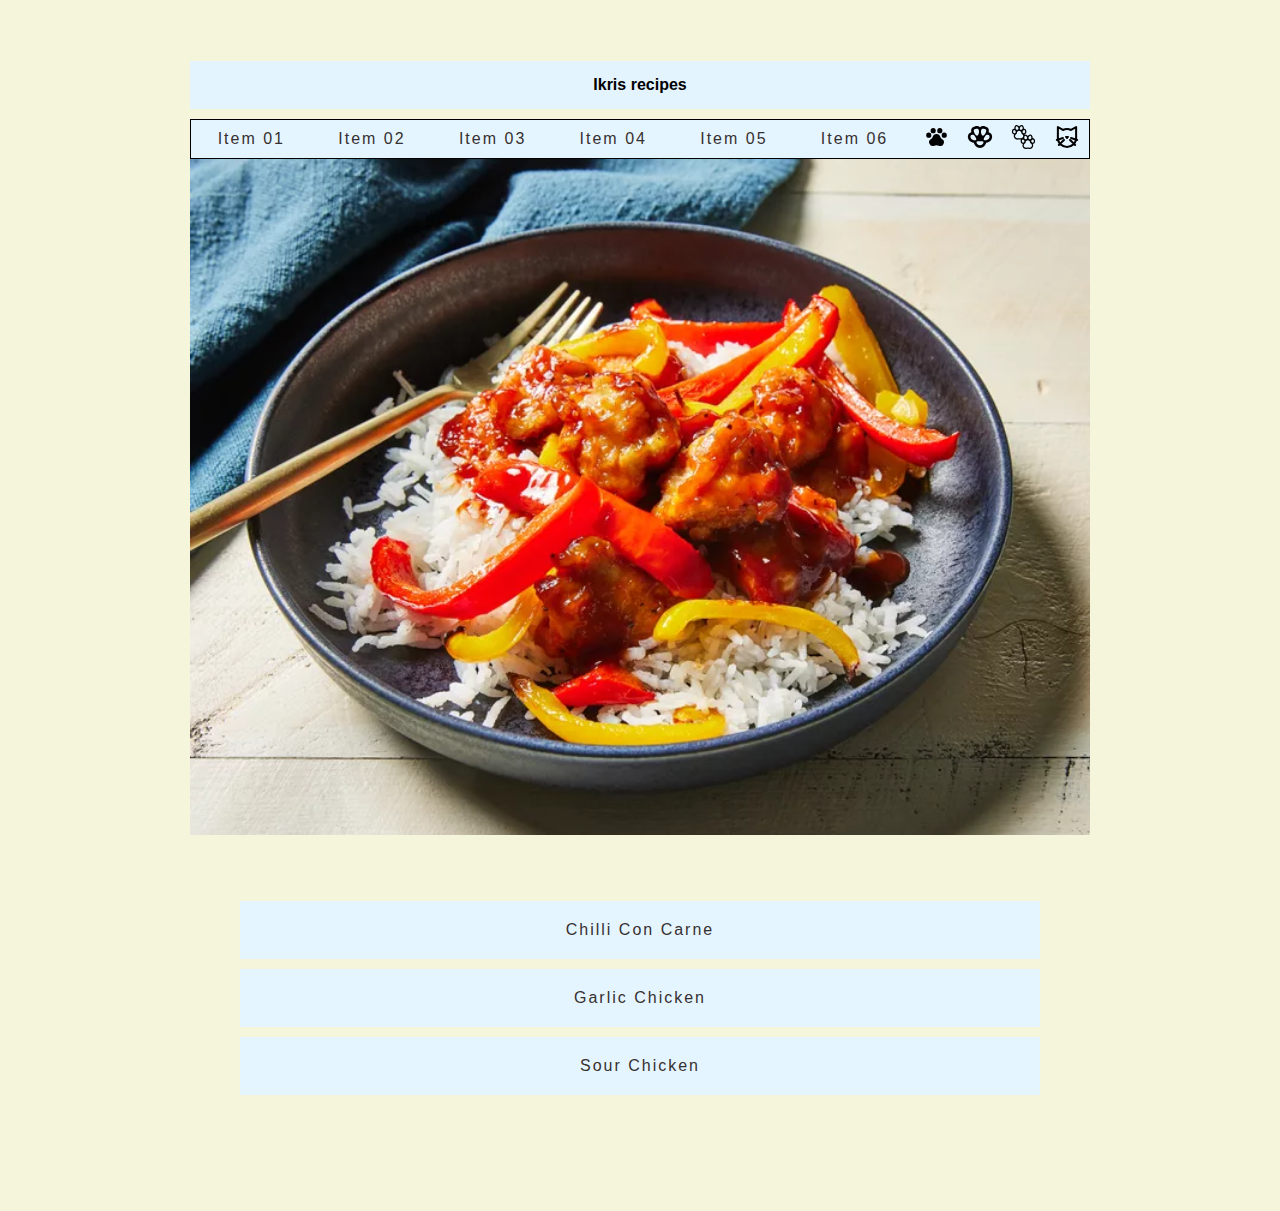
<file: index.html>
<!DOCTYPE html>
<html lang="en">
  <head>
    <meta charset="UTF-8" />
    <meta name="viewport" content="width=device-width, initial-scale=1.0" />
    <title>Ikris recipes</title>
    <link rel="stylesheet" href="styles.css" />
  </head>
  <body>
    <div class="wrapper">
      <header class="top">
        <h1 class="title">Ikris recipes</h1>
      </header>

      <nav class="flex-nav">
        <a href="#" class="toggleNav"
          ><img src="./images/menu.svg" height="24" width="24" />Menu</a
        >
        <ul>
          <li><a href="#">Item 01</a></li>
          <li><a href="#">Item 02</a></li>
          <li><a href="#">Item 03</a></li>
          <li><a href="#">Item 04</a></li>
          <li><a href="#">Item 05</a></li>
          <li><a href="#">Item 06</a></li>
          <li class="icon">
            <a href="https://x.com/"
              ><img src="images/paw.svg" height="24" width="24" />
            </a>
          </li>
          <li class="icon">
            <a href="https://facebook.com/">
              <img src="images/paw2.svg" height="24" width="24" />
            </a>
          </li>
          <li class="icon">
            <a href="https://github.com/">
              <img src="images/twopaws.svg" height="24" width="24" />
            </a>
          </li>
          <li class="icon">
            <a href="https://instagram.com/">
              <img src="images/cat.svg" height="24" width="24" />
            </a>
          </li>
        </ul>
      </nav>

      <section class="hero"><img src="./images/sourchicken.webp" /></section>

      <section class="details">
        <ul>
          <li><a href="./recipes/chilli.html">Chilli Con Carne</a></li>
          <li><a href="./recipes/garlic_chicken.html">Garlic Chicken</a></li>
          <li><a href="./recipes/sour_chicken.html">Sour Chicken</a></li>
        </ul>
      </section>
    </div>
    <script>
      $(function () {
        $(".toggleNav").on("click", function () {
          $(".flex-nav ul").toggleClass("open");
        });
      });
    </script>
  </body>
</html>
</file>
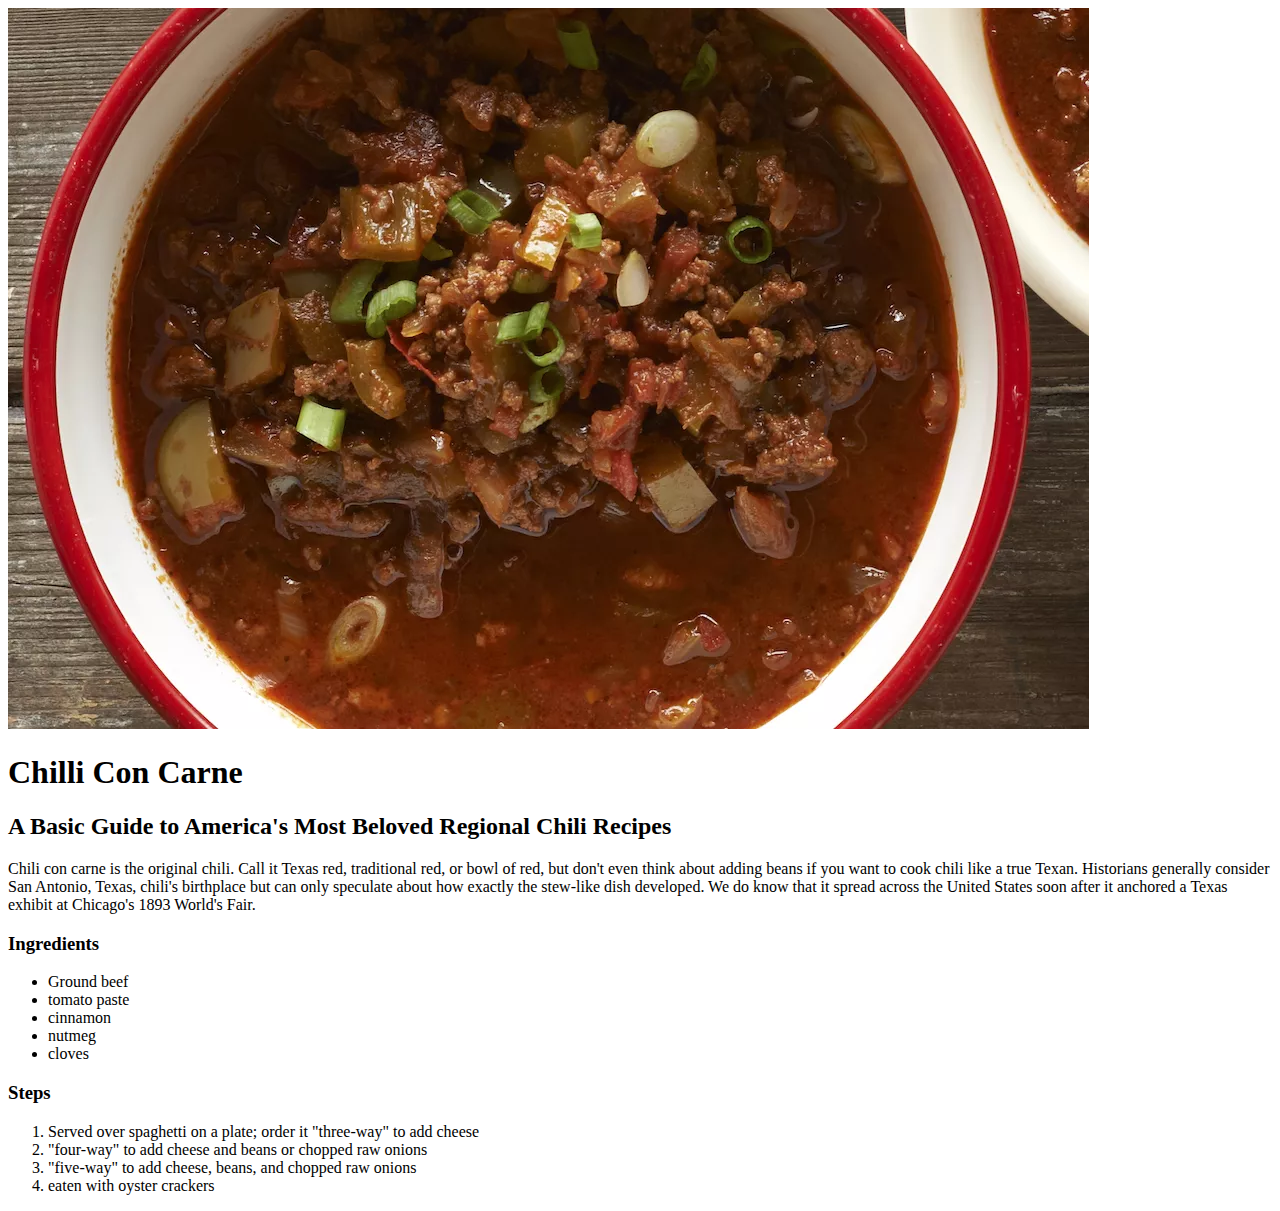
<file: recipes/chilli.html>
<!DOCTYPE html>
<html lang="en">
  <head>
    <meta charset="UTF-8" />
    <meta name="viewport" content="width=device-width, initial-scale=1.0" />
    <title>Chilli</title>
    <img src="../images/chilli1.webp" alt="Chilli" />
  </head>
  <body>
    <h1>Chilli Con Carne</h1>
    <h2>A Basic Guide to America's Most Beloved Regional Chili Recipes</h2>
    <p>
      Chili con carne is the original chili. Call it Texas red, traditional red,
      or bowl of red, but don't even think about adding beans if you want to
      cook chili like a true Texan. Historians generally consider San Antonio,
      Texas, chili's birthplace but can only speculate about how exactly the
      stew-like dish developed. We do know that it spread across the United
      States soon after it anchored a Texas exhibit at Chicago's 1893 World's
      Fair.
    </p>
    <h3>Ingredients</h3>
    <ul>
      <li>Ground beef</li>
      <li>tomato paste</li>
      <li>cinnamon</li>
      <li>nutmeg</li>
      <li>cloves</li>
    </ul>
    <h3>Steps</h3>
    <ol>
      <li>
        Served over spaghetti on a plate; order it "three-way" to add cheese
      </li>
      <li>"four-way" to add cheese and beans or chopped raw onions</li>
      <li>"five-way" to add cheese, beans, and chopped raw onions</li>
      <li>eaten with oyster crackers</li>
    </ol>
  </body>
</html>
</file>
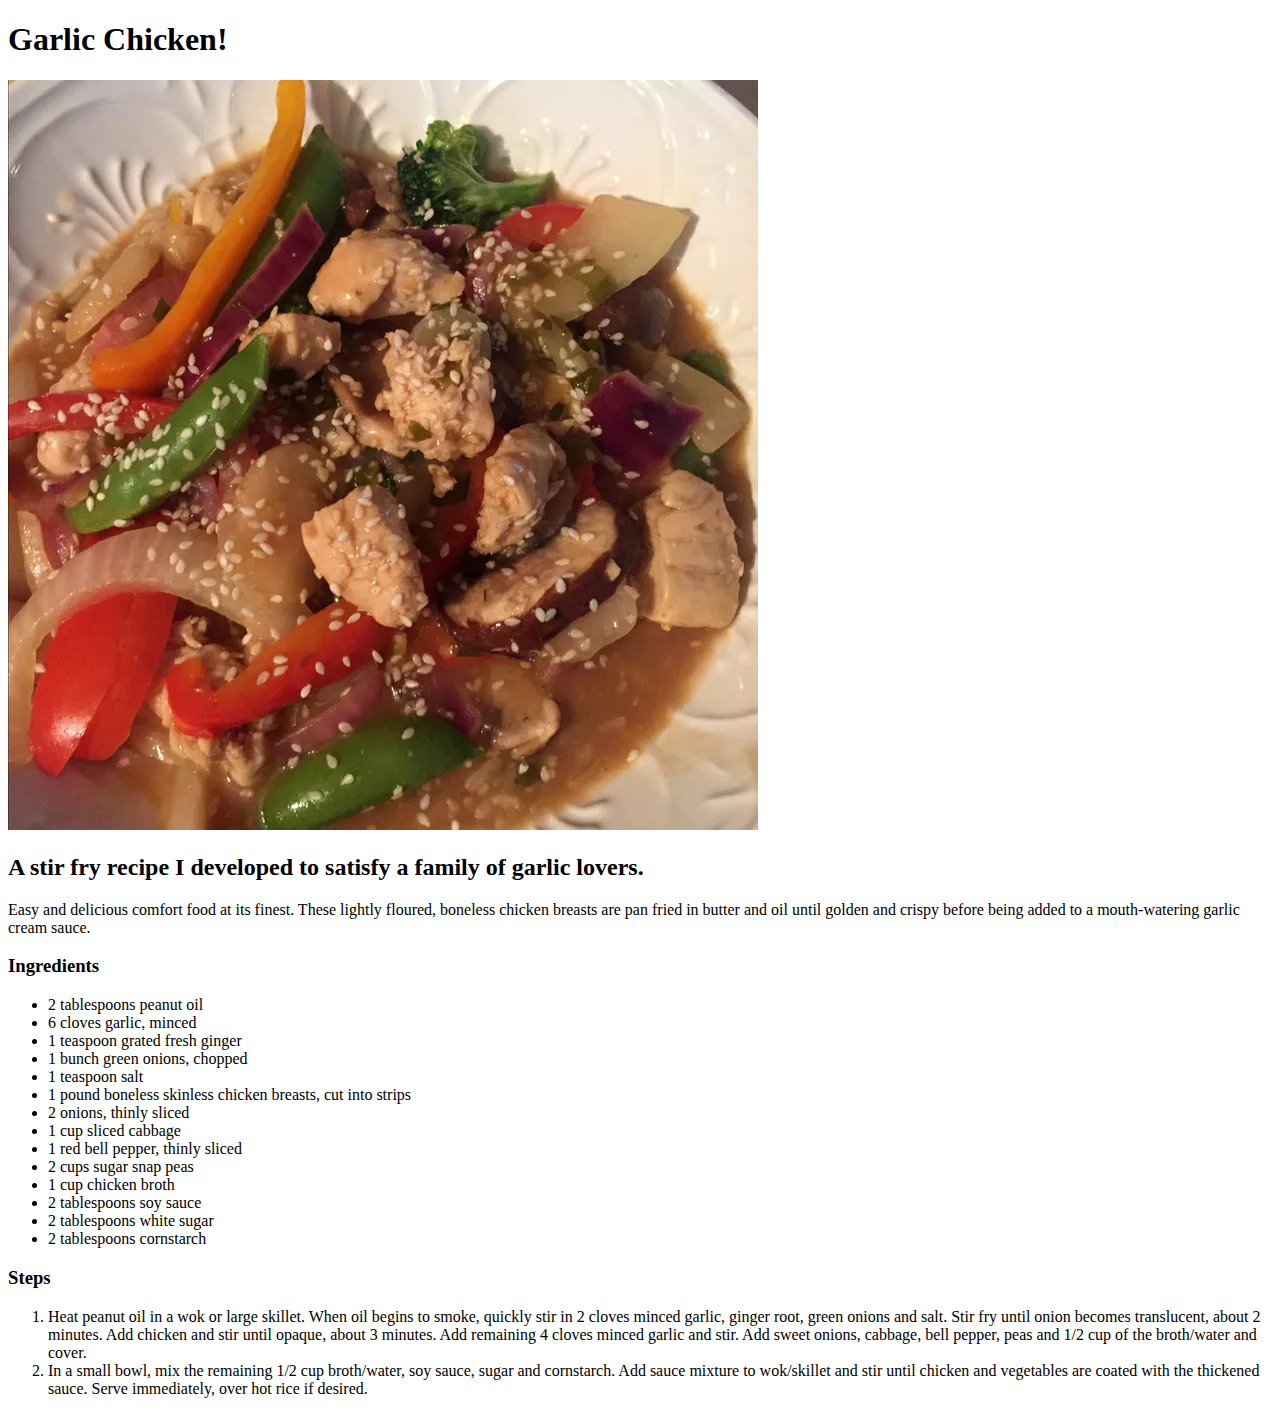
<file: recipes/garlic_chicken.html>
<!DOCTYPE html>
<html lang="en">
  <head>
    <meta charset="UTF-8" />
    <meta name="viewport" content="width=device-width, initial-scale=1.0" />
    <title>Garlic Chicken</title>
  </head>
  <body>
    <h1>Garlic Chicken!</h1>
    <img src="../images/garlicchicken.webp" alt="Garlic Chicken">
    <h2>A stir fry recipe I developed to satisfy a family of garlic lovers.</h2>
    <p>
      Easy and delicious comfort food at its finest. These lightly floured,
      boneless chicken breasts are pan fried in butter and oil until golden and
      crispy before being added to a mouth-watering garlic cream sauce.
    </p>
    <h3>Ingredients</h3>
    <ul>
      <li>2 tablespoons peanut oil</li>
      <li>6 cloves garlic, minced</li>
      <li>1 teaspoon grated fresh ginger</li>
      <li>1 bunch green onions, chopped</li>
      <li>1 teaspoon salt</li>
      <li>1 pound boneless skinless chicken breasts, cut into strips</li>
      <li>2 onions, thinly sliced</li>
      <li>1 cup sliced cabbage</li>
      <li>1 red bell pepper, thinly sliced</li>
      <li>2 cups sugar snap peas</li>
      <li>1 cup chicken broth</li>
      <li>2 tablespoons soy sauce</li>
      <li>2 tablespoons white sugar</li>
      <li>2 tablespoons cornstarch</li>
    </ul>
    <h3>Steps</h3>
    <ol>
      <li>
        Heat peanut oil in a wok or large skillet. When oil begins to smoke,
        quickly stir in 2 cloves minced garlic, ginger root, green onions and
        salt. Stir fry until onion becomes translucent, about 2 minutes. Add
        chicken and stir until opaque, about 3 minutes. Add remaining 4 cloves
        minced garlic and stir. Add sweet onions, cabbage, bell pepper, peas and
        1/2 cup of the broth/water and cover.
      </li>
      <li>
        In a small bowl, mix the remaining 1/2 cup broth/water, soy sauce, sugar
        and cornstarch. Add sauce mixture to wok/skillet and stir until chicken
        and vegetables are coated with the thickened sauce. Serve immediately,
        over hot rice if desired.
      </li>
    </ol>
  </body>
</html>
</file>
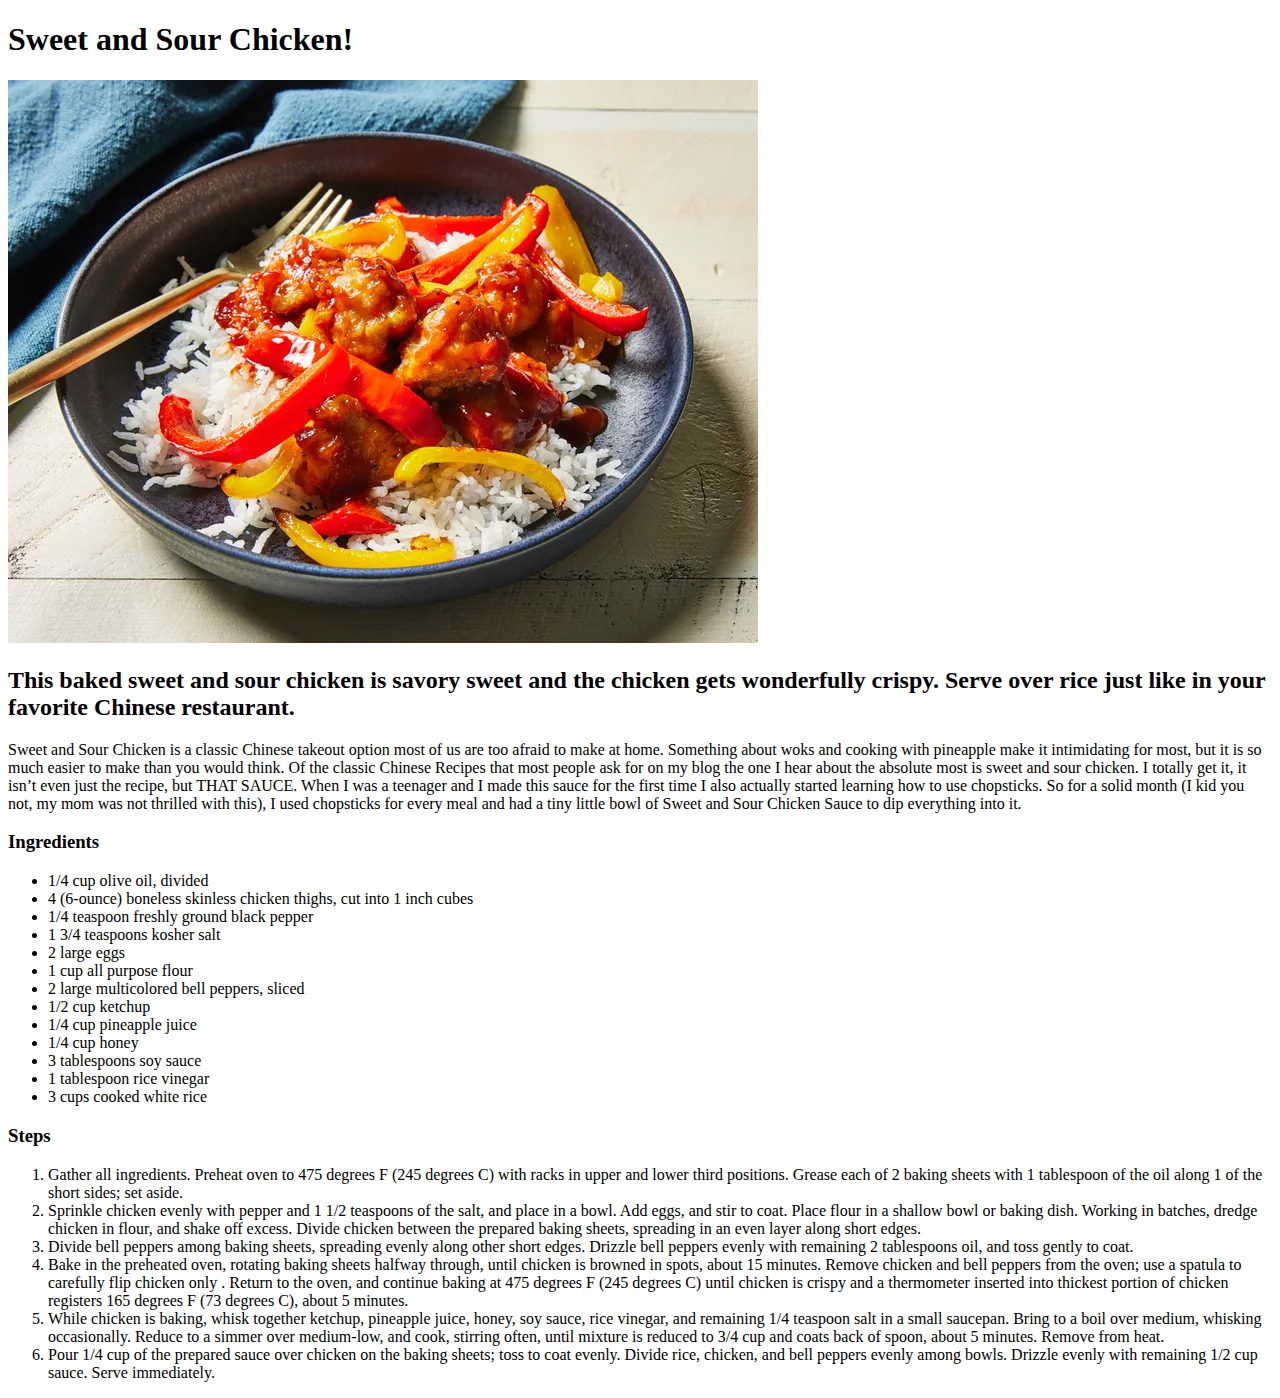
<file: recipes/sour_chicken.html>
<!DOCTYPE html>
<html lang="en">
  <head>
    <meta charset="UTF-8" />
    <meta name="viewport" content="width=device-width, initial-scale=1.0" />
    <title>Sour Chicken</title>
  </head>
  <body>
    <h1>Sweet and Sour Chicken!</h1>
    <img src="../images/sourchicken.webp" alt="Sour Chicken" />
    <h2>
      This baked sweet and sour chicken is savory sweet and the chicken gets
      wonderfully crispy. Serve over rice just like in your favorite Chinese
      restaurant.
    </h2>
    <p>
      Sweet and Sour Chicken is a classic Chinese takeout option most of us are
      too afraid to make at home. Something about woks and cooking with
      pineapple make it intimidating for most, but it is so much easier to make
      than you would think. Of the classic Chinese Recipes that most people ask
      for on my blog the one I hear about the absolute most is sweet and sour
      chicken. I totally get it, it isn’t even just the recipe, but THAT SAUCE.
      When I was a teenager and I made this sauce for the first time I also
      actually started learning how to use chopsticks. So for a solid month (I
      kid you not, my mom was not thrilled with this), I used chopsticks for
      every meal and had a tiny little bowl of Sweet and Sour Chicken Sauce to
      dip everything into it.
    </p>
    <h3>Ingredients</h3>
    <ul>
      <li>1/4 cup olive oil, divided</li>
      <li>
        4 (6-ounce) boneless skinless chicken thighs, cut into 1 inch cubes
      </li>
      <li>1/4 teaspoon freshly ground black pepper</li>
      <li>1 3/4 teaspoons kosher salt</li>
      <li>2 large eggs</li>
      <li>1 cup all purpose flour</li>
      <li>2 large multicolored bell peppers, sliced</li>
      <li>1/2 cup ketchup</li>
      <li>1/4 cup pineapple juice</li>
      <li>1/4 cup honey</li>
      <li>3 tablespoons soy sauce</li>
      <li>1 tablespoon rice vinegar</li>
      <li>3 cups cooked white rice</li>
    </ul>
    <h3>Steps</h3>
    <ol>
      <li>
        Gather all ingredients. Preheat oven to 475 degrees F (245 degrees C)
        with racks in upper and lower third positions. Grease each of 2 baking
        sheets with 1 tablespoon of the oil along 1 of the short sides; set
        aside.
      </li>
      <li>
        Sprinkle chicken evenly with pepper and 1 1/2 teaspoons of the salt, and
        place in a bowl. Add eggs, and stir to coat. Place flour in a shallow
        bowl or baking dish. Working in batches, dredge chicken in flour, and
        shake off excess. Divide chicken between the prepared baking sheets,
        spreading in an even layer along short edges.
      </li>
      <li>
        Divide bell peppers among baking sheets, spreading evenly along other
        short edges. Drizzle bell peppers evenly with remaining 2 tablespoons
        oil, and toss gently to coat.
      </li>
      <li>
        Bake in the preheated oven, rotating baking sheets halfway through,
        until chicken is browned in spots, about 15 minutes. Remove chicken and
        bell peppers from the oven; use a spatula to carefully flip chicken only
        . Return to the oven, and continue baking at 475 degrees F (245 degrees
        C) until chicken is crispy and a thermometer inserted into thickest
        portion of chicken registers 165 degrees F (73 degrees C), about 5
        minutes.
      </li>
      <li>
        While chicken is baking, whisk together ketchup, pineapple juice, honey,
        soy sauce, rice vinegar, and remaining 1/4 teaspoon salt in a small
        saucepan. Bring to a boil over medium, whisking occasionally. Reduce to
        a simmer over medium-low, and cook, stirring often, until mixture is
        reduced to 3/4 cup and coats back of spoon, about 5 minutes. Remove from
        heat.
      </li>
      <li>
        Pour 1/4 cup of the prepared sauce over chicken on the baking sheets;
        toss to coat evenly. Divide rice, chicken, and bell peppers evenly among
        bowls. Drizzle evenly with remaining 1/2 cup sauce. Serve immediately.
      </li>
    </ol>
  </body>
</html>
</file>
<file: styles.css>
html {
  box-sizing: border-box;
}

*, *::before, *::after {
  box-sizing: inherit;
}

body {
  background: #eee;
  margin: 0;
  font-family: sans-serif;
  background-color: beige;
}

a {
  color: rgb(55, 48, 48);
  font-weight: 100;
  letter-spacing: 2px;
  text-decoration: none;
  display: inline-block;
  width: 100%;
  text-align: center;
  transition: all 0.5s;
}

.wrapper {
  max-width: 1000px;
  padding: 50px;
  margin: 0 auto;
}

.top {
  text-align: center;
}

.flex-nav ul {
  border: 1px solid black;
  list-style: none;
  margin: 0;
  padding: 0;
  display: flex;
}

.flex-nav li {
  flex:3;
  background: #e5f5ff;
  padding: 10px;
  list-style-type: none;
}

.flex-nav .icon {
  flex:1;
  padding: 5px;
}

.flex-nav li :hover {
  color:aqua;
}

a:hover {
  color: rgb(97, 86, 86);
}

.toggleNav {
  display: none;
}

.card {
  width: 400px;
  background: #fff;
  margin: 16px auto;
  padding: 40px;
}

.title {
  background: #e3f4ff;
  font-size: 16px;
  padding: 15px;
}

ul {
  padding: 40px;
}

.details li {
  background: #e5f5ff;
  list-style-type: none;
  margin: 10px;
  padding: 20px;
}

img {
  width: 100%;
}

.hero {
  display: flex;
}

@media all and (max-width:1000px) {

  .flex-nav ul {
    flex-wrap:wrap;
  }

  .flex-nav li {
    flex:1 1 50%;
  }

  .flex-nav .icon {
    flex:1 1 25%;
  }

}

@media all and (max-width:500px) {

  .flex-nav li {
    flex-basis:100%
  }

  /*Flex Container*/
  .wrapper {
    display: flex;
    flex-direction: column;
  }
  /*Flex Item*/
  .wrapper > * {
    order:9999;
  }

  .flex-nav {
    order: 1;
  }

  .toggleNav {
    display: block;
  }

  .flex-nav ul {
    display: none;
  }

  .flex-nav ul.open {
    display: flex;
  }

  .top {
    text-align: center;
    order: 3;
  }
}
</file>
